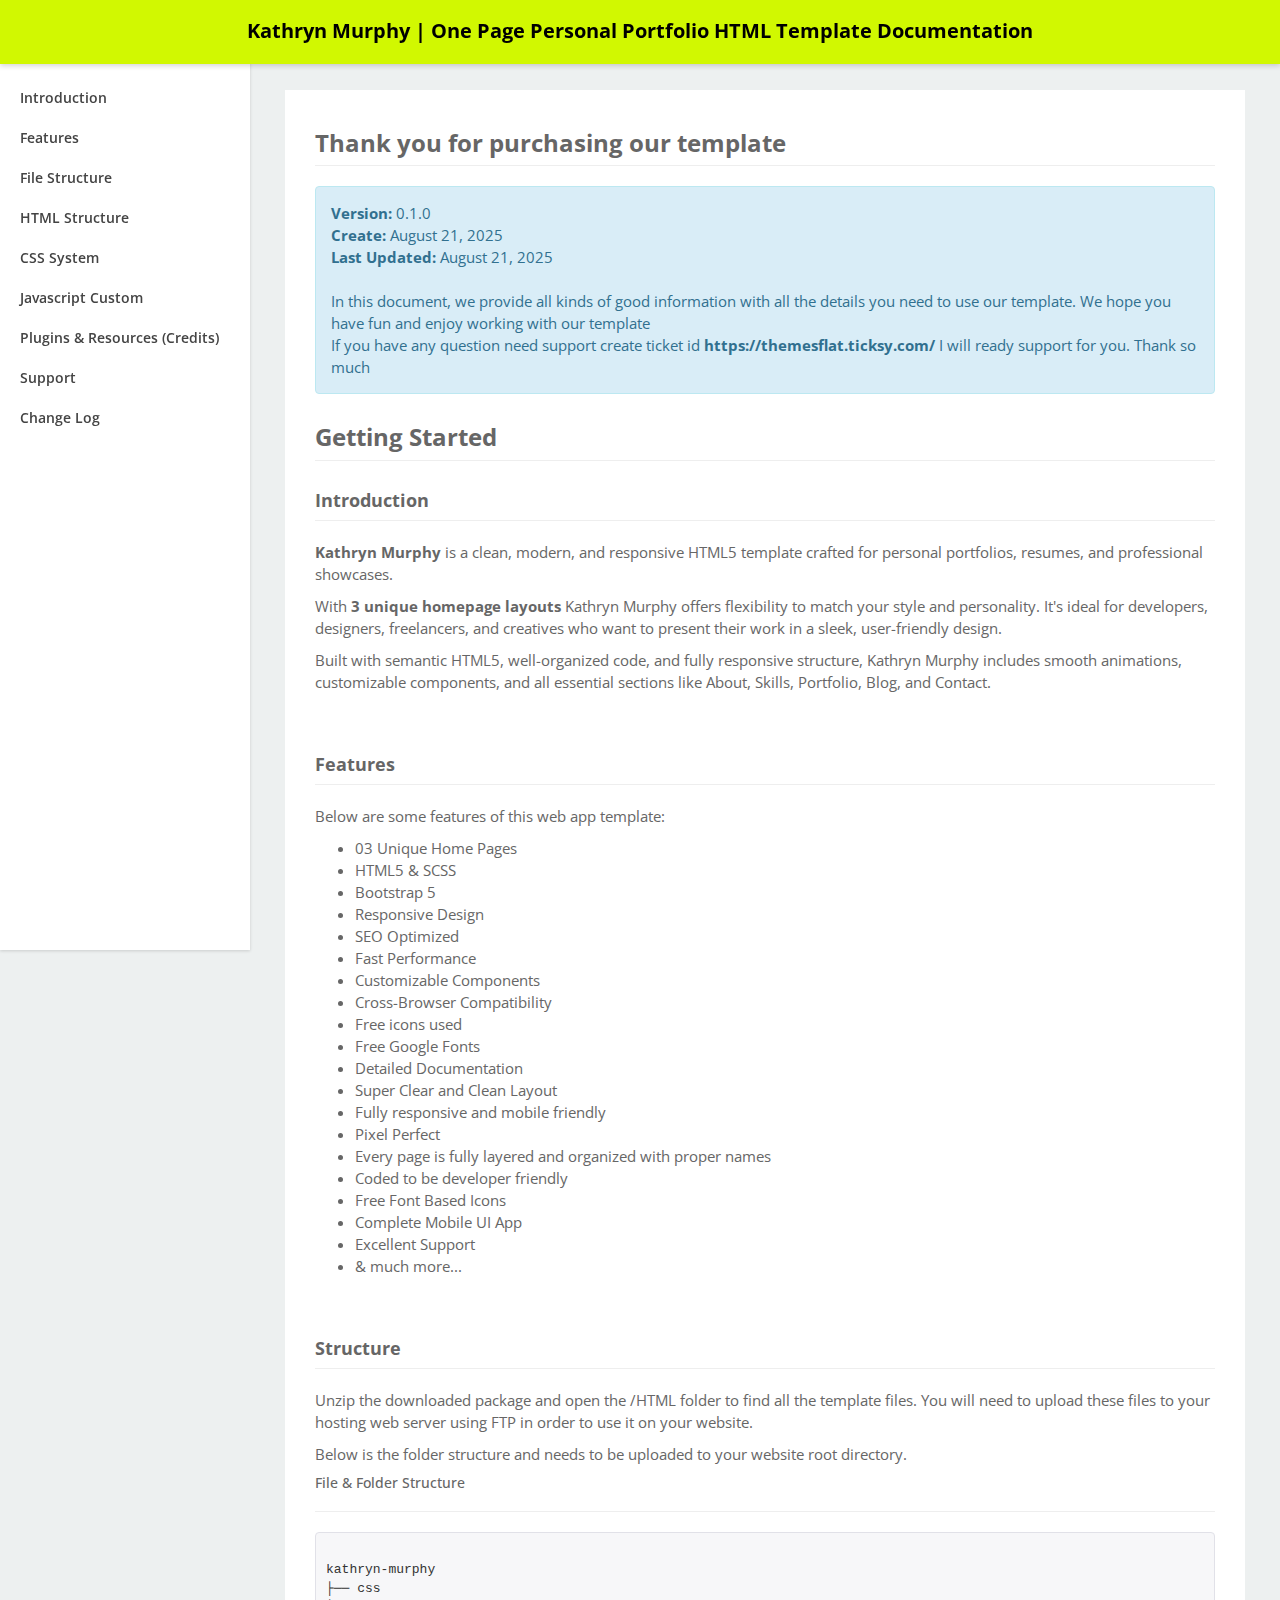
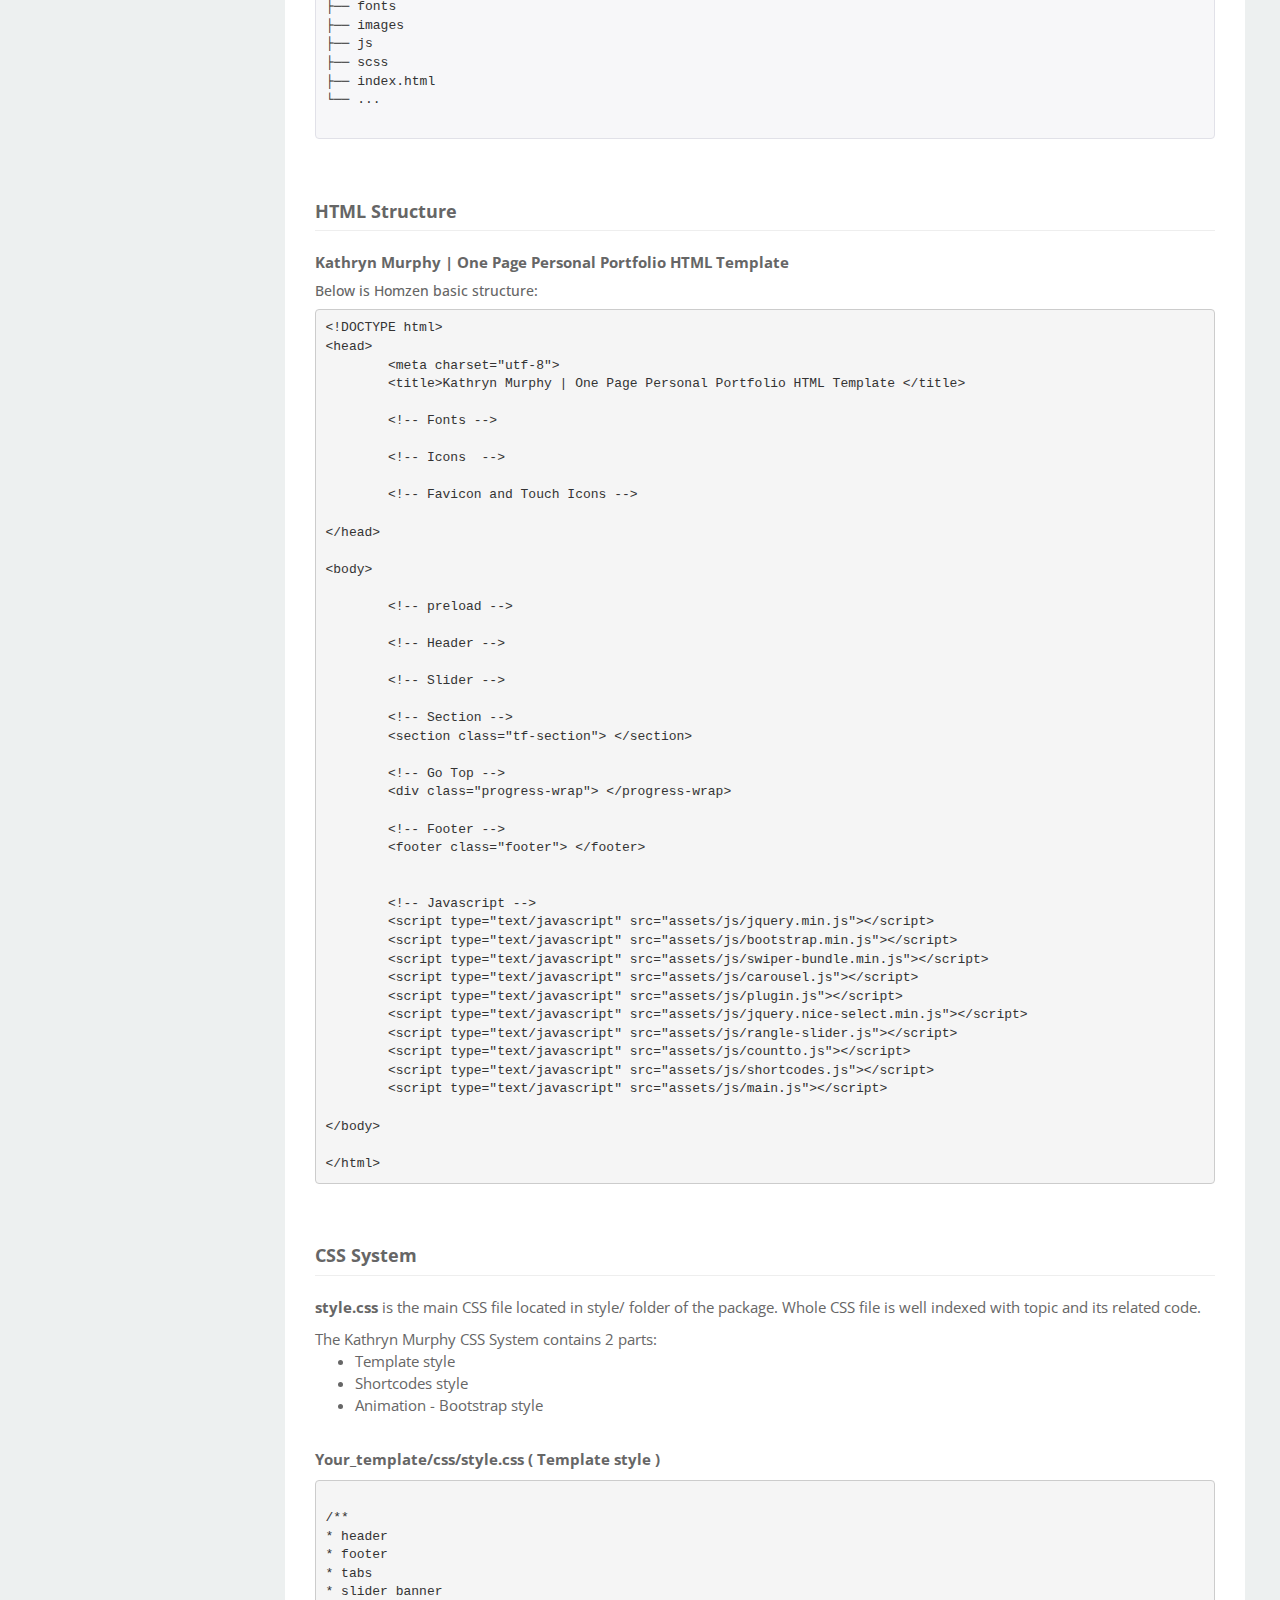
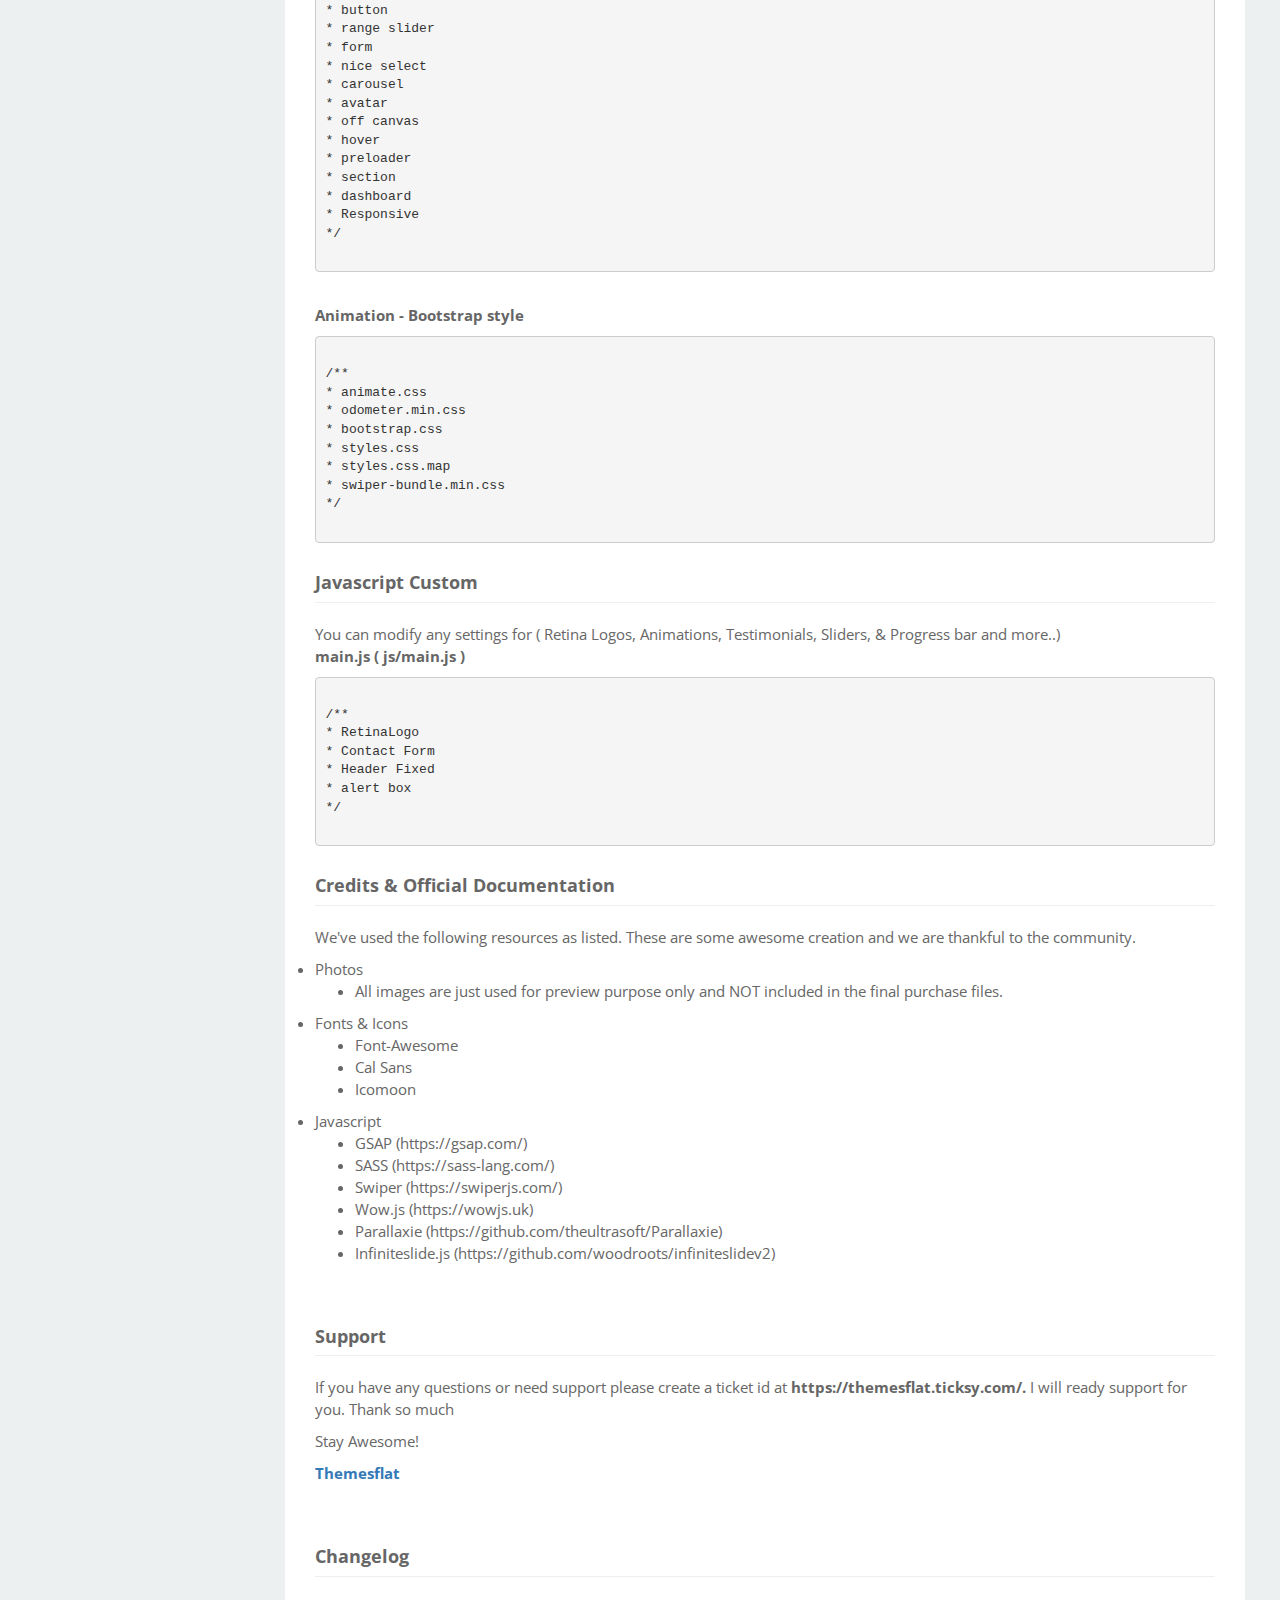
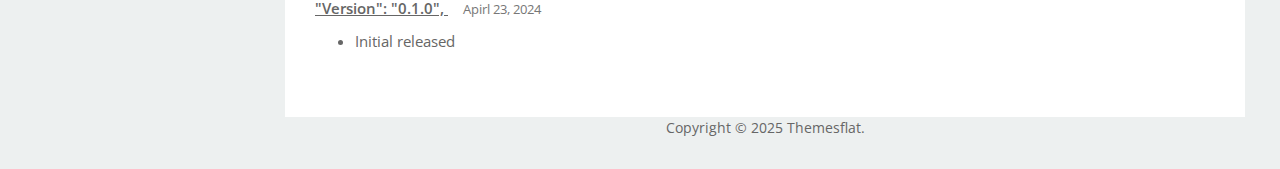
<file: documentation/index.html>
<!DOCTYPE html>
<html lang="en">

<head>
	<!--SEO Meta Tags-->
	<meta charset="utf-8" />
	<!-- SITE TITLE -->
	<title>Kathryn Murphy | One Page Personal Portfolio HTML Template</title>
	<meta name="viewport" content="width=device-width, initial-scale=1.0, maximum-scale=1.0, user-scalable=no" />
	<meta content="Responsive Bootstrap Landing Page Template" name="description" />
	<meta name="keywords" content="Landing, Bootstrap, Landing page, Template, Registration, Landing">
	<meta content="Themesdesign" name="author" />
	<meta http-equiv="X-UA-Compatible" content="IE=edge" />

	<link rel="shortcut icon" href="favicon/favicon.png">

	<!-- Google-Fonts -->
	<link rel="stylesheet" href="http://fonts.googleapis.com/css?family=Open+Sans:400,600,700,800">

	<!-- Bootstrap Core CSS -->
	<link href="css/bootstrap.min.css" rel="stylesheet">

	<link rel="stylesheet" type="text/css" href="css/prettify.css" />

	<!-- Custom CSS -->
	<link href="css/styles.css" rel="stylesheet">

</head>

<body>

	<nav class="navbar navbar-default navbar-fixed-top">
		<div class="container-fluid">
			<!-- Brand and toggle get grouped for better mobile display -->
			<div class="text-center">
				<a class="logo" href="#">Kathryn Murphy | One Page Personal Portfolio HTML Template Documentation</a>
			</div>
		</div><!-- /.container-fluid -->
	</nav>

	<div id="wrapper">

		<!-- Sidebar -->
		<div id="sidebar-wrapper">
			<ul class="sidebar-nav">
				<li>
					<a href="#introduction">Introduction</a>
				</li>

				<li>
					<a href="#feature">Features</a>
				</li>

				<li>
					<a href="#structure">File Structure</a>
				</li>

				<li>
					<a href="#html">HTML Structure</a>
				</li>

				<li>
					<a href="#css">CSS System</a>
				</li>

				<li>
					<a href="#javascript">Javascript Custom</a>
				</li>

				<li>
					<a href="#credits">Plugins &amp; Resources (Credits)</a>
				</li>
				<li>
					<a href="#support">Support</a>
				</li>
				<li><a href="#changelog">Change Log</a></li>
			</ul>
		</div>
		<!-- /#sidebar-wrapper -->

		<!-- Page Content -->
		<div id="page-content-wrapper">
			<div class="container-fluid">
				<div class="row">
					<div class="col-lg-12">
						<div class="right-bar">

							<div>

								<div id="introduction">
									<h3 class="page-header">Thank you for purchasing our template</h3>

									<div>
										<div class="alert alert-info">
											
											<strong>Version:</strong> 0.1.0<br>
											<strong>Create:</strong> August 21, 2025<br>
											<strong>Last Updated:</strong> August 21, 2025<br><br>

											In this document, we provide all kinds of good information with all the details you need to use our template. We hope you have fun and enjoy working with our template <br>
											<p>If you have any question need support create ticket id <strong><a href="https://themesflat.ticksy.com/">https://themesflat.ticksy.com/</a></strong> I will ready support for you. Thank so much</p>
										</div>
									</div>
								</div>

								<h3 class="page-header">Getting Started</h3>
								<div id="pwa" class="com-container">
									<h4 class="page-header">Introduction</h4>
										<p><strong>Kathryn Murphy</strong> is a clean, modern, and responsive HTML5 template crafted for personal portfolios, resumes, and professional showcases.</p>
										<p>With <strong>3 unique homepage layouts</strong> Kathryn Murphy offers flexibility to match your style and personality. It's ideal for developers, designers, freelancers, and creatives who want to present their work in a sleek, user-friendly design.</p>
										<p>Built with semantic HTML5, well-organized code, and fully responsive structure, Kathryn Murphy includes smooth animations, customizable components, and all essential sections like About, Skills, Portfolio, Blog, and Contact.</p>
								</div>		
			

								<div id="feature" class="com-container">
									<h4 class="page-header">Features</h4>
									<p> Below are some features of this web app template:</p>
									<ul>	
										<li>03 Unique Home Pages</li>
										<li>HTML5 & SCSS</li>
										<li>Bootstrap 5</li>
										<li>Responsive Design</li>
										<li>SEO Optimized</li>		
										<li>Fast Performance</li>
										<li>Customizable Components</li>
										<li>Cross-Browser Compatibility</li>
										<li>Free icons used</li>
										<li>Free Google Fonts</li>
										<li>Detailed Documentation</li>
										<li>Super Clear and Clean Layout</li>
										<li>Fully responsive and mobile friendly</li>
										<li>Pixel Perfect</li>
										<li>Every page is fully layered and organized with proper names</li>	
										<li>Coded to be developer friendly</li>	
										<li>Free Font Based Icons</li>	
										<li>Complete Mobile UI App</li>
										<li>Excellent Support</li>
										<li>&amp; much more...</li>
									</ul>
								</div>

								<div id="structure" class="com-container">
									<h4 class="page-header">Structure</h4>
									<p>Unzip the downloaded package and open the /HTML folder to find all the template files. You will need to upload these files to your hosting web server using FTP in order to use it on your website.</p>
									<p>Below is the folder structure and needs to be uploaded to your website root directory.</p>
									<h5>File &amp; Folder Structure</h5>
											<hr />

											<pre class="prettyprint">

kathryn-murphy
├── css 
├── fonts
├── images
├── js
├── scss
├── index.html
└── ...

</pre>
</div>

									<div id="html" class="com-container">
										<h4 class="page-header">HTML Structure</h4>
										<div class="content"><strong>Kathryn Murphy | One Page Personal Portfolio HTML Template</strong>
											<h5>Below is Homzen basic structure:</h5>
							
<pre><code class="language-markup">&lt;!DOCTYPE html&gt;
&lt;head&gt;
	&lt;meta charset=&quot;utf-8&quot;&gt;
	&lt;title&gt;Kathryn Murphy | One Page Personal Portfolio HTML Template &lt;/title&gt;
							
	&lt;!-- Fonts --&gt;
							
	&lt;!-- Icons  --&gt;
							
	&lt;!-- Favicon and Touch Icons --&gt;
							
&lt;/head&gt;
							
&lt;body&gt;

	&lt;!-- preload --&gt;	
	
	&lt;!-- Header --&gt;	
							
	&lt;!-- Slider --&gt;
							
	&lt;!-- Section --&gt;
	&lt;section class=&quot;tf-section&quot;&gt; &lt;/section&gt;

	&lt;!-- Go Top --&gt;
	&lt;div class=&quot;progress-wrap&quot;&gt; &lt;/progress-wrap&gt;
							
	&lt;!-- Footer --&gt;
	&lt;footer class=&quot;footer&quot;&gt; &lt;/footer&gt;
							
							   
	&lt;!-- Javascript --&gt;
	&lt;script type=&quot;text/javascript&quot; src=&quot;assets/js/jquery.min.js&quot;&gt;&lt;/script&gt;
	&lt;script type=&quot;text/javascript&quot; src=&quot;assets/js/bootstrap.min.js&quot;&gt;&lt;/script&gt;
	&lt;script type=&quot;text/javascript&quot; src=&quot;assets/js/swiper-bundle.min.js&quot;&gt;&lt;/script&gt;
	&lt;script type=&quot;text/javascript&quot; src=&quot;assets/js/carousel.js&quot;&gt;&lt;/script&gt;   
	&lt;script type=&quot;text/javascript&quot; src=&quot;assets/js/plugin.js&quot;&gt;&lt;/script&gt;    
	&lt;script type=&quot;text/javascript&quot; src=&quot;assets/js/jquery.nice-select.min.js&quot;&gt;&lt;/script&gt;   
	&lt;script type=&quot;text/javascript&quot; src=&quot;assets/js/rangle-slider.js&quot;&gt;&lt;/script&gt;
	&lt;script type=&quot;text/javascript&quot; src=&quot;assets/js/countto.js&quot;&gt;&lt;/script&gt;
	&lt;script type=&quot;text/javascript&quot; src=&quot;assets/js/shortcodes.js&quot;&gt;&lt;/script&gt;
	&lt;script type=&quot;text/javascript&quot; src=&quot;assets/js/main.js&quot;&gt;&lt;/script&gt;

&lt;/body&gt;
							
&lt;/html&gt;</code></pre>
							
										</div>
										<!-- /.content -->
									</div>


									<div id="css" class="com-container">
										<h4 class="page-header">CSS System</h4>
										<p><strong>style.css</strong> is the main CSS file located in style/ folder of the package. Whole CSS file is well indexed with topic and its related code.
										</p>
										<div class="content">
											The Kathryn Murphy CSS System contains 2 parts:
											<ul>
												<li>Template style</li>
												<li>Shortcodes style</li>
												<li>Animation - Bootstrap style</li>
											</ul>
											<p><br><strong>Your_template/css/style.css ( Template style )</strong></p>
											<pre><code class="language-markup">
/**
* header
* footer
* tabs
* slider banner
* button
* range slider
* form
* nice select
* carousel
* avatar
* off canvas
* hover
* preloader
* section
* dashboard
* Responsive
*/
											</code></pre>


											<p><br><strong>Animation - Bootstrap style</strong></p>
											<pre><code class="language-markup">
/** 
* animate.css
* odometer.min.css
* bootstrap.css
* styles.css
* styles.css.map
* swiper-bundle.min.css
*/
											</code></pre>
									</div>

									<div id="javascript" class="com-container">
										<h4 class="page-header">Javascript Custom</h4>
										<div class="content">
											You can modify any settings for ( Retina Logos, Animations, Testimonials, Sliders, &amp; Progress bar and more..) <br>
											<p><strong>main.js ( js/main.js )</strong></p>
											<pre><code class="language-markup">
/**
* RetinaLogo
* Contact Form
* Header Fixed
* alert box
*/
							
</code></pre>
</div><!-- /.content -->

									<div id="credits" class="com-container">
										<h4 class="page-header">Credits &amp; Official Documentation</h4>
										<p>We've used the following resources as listed. These are some awesome creation
											and we are thankful to the community.</p>
											<li>
												Photos
												<ul>
													<li>All images are just used for preview purpose only and NOT included in the final purchase files.</li>
												</ul>
											</li>
											<li>
												Fonts &amp; Icons
												<ul>
													<li><a href="http://fortawesome.github.io/Font-Awesome/" target="blank">Font-Awesome</a></li>
													<li><a href="https://fonts.google.com/specimen/Cal+Sans" rel="nofollow">Cal Sans</a></li>													
													<li><a href="https://icomoon.io/" rel="nofollow">Icomoon</a></li>
												</ul>
											</li>
										<li>
											Javascript
											<ul>
												<li>GSAP (<a href="https://gsap.com/" target="_blank">https://gsap.com/</a>)</li>
												<li>SASS (<a href="https://sass-lang.com/" target="_blank">https://sass-lang.com/</a>)</li>    
												<li>Swiper (<a href="https://swiperjs.com/" target="_blank">https://swiperjs.com/</a>)</li>         
												<li>Wow.js (<a href="https://wowjs.uk" target="_blank">https://wowjs.uk</a>)</li>     
												<li>Parallaxie (<a href="https://github.com/theultrasoft/Parallaxie" target="_blank">https://github.com/theultrasoft/Parallaxie</a>)</li>     
												<li>Infiniteslide.js (<a href="https://github.com/woodroots/infiniteslidev2" target="_blank">https://github.com/woodroots/infiniteslidev2</a>)</li>    
											</ul>
											
										</li>
										
									</div>

									<div id="support" class="com-container">
										<h4 class="page-header">Support</h4>
										<p class="m-t-20">
											If you have any questions or need support please create a ticket id at <strong><a href="https://themesflat.ticksy.com/">https://themesflat.ticksy.com/.</a></strong> I will ready support for you. Thank so much
										</p>

										<p>
											Stay Awesome!
										</p>

										<p class="text-primary">
											<strong><a href="https://themeforest.net/user/themesflat/portfolio">Themesflat</a></strong>
										</p>
									</div>

									<div id="changelog">

										<h4 class="page-header">Changelog</h4>

										<p style="margin-top: 20px;"><span
												style="text-decoration: underline; font-weight: 600;">"Version": "0.1.0",
											</span> &nbsp;&nbsp;&nbsp;<small class="text-muted"> Apirl 23, 2024</small></p>

										<ul>
											<li>
												Initial released
											</li>
										</ul>

									</div>

								</div>
							</div>
						</div>
					</div>
				</div>
				<!-- /#page-content-wrapper -->

				<div class="text-center">
					<p class="copy">Copyright © 2025 Themesflat.</p>
				</div>
			</div>
			<!-- /#wrapper -->

			<!-- jQuery -->
			<script src="js/jquery.js"></script>

			<!-- Bootstrap Core JavaScript -->
			<script src="js/bootstrap.min.js"></script>

			<script src="js/jquery.easing.min.js"></script>

			<script type="text/javascript" src="js/prettify.js"></script>

			<!-- Menu Toggle Script -->
			<script>

				//jQuery for page scrolling feature - requires jQuery Easing plugin
				$(function () {
					$('.sidebar-nav a').bind('click', function (event) {
						var $anchor = $(this);
						$('html, body').stop().animate({
							scrollTop: $($anchor.attr('href')).offset().top - 100
						}, 1500, 'easeInOutExpo');
						event.preventDefault();
					});
				});
			</script>

</body>

</html>
</file>
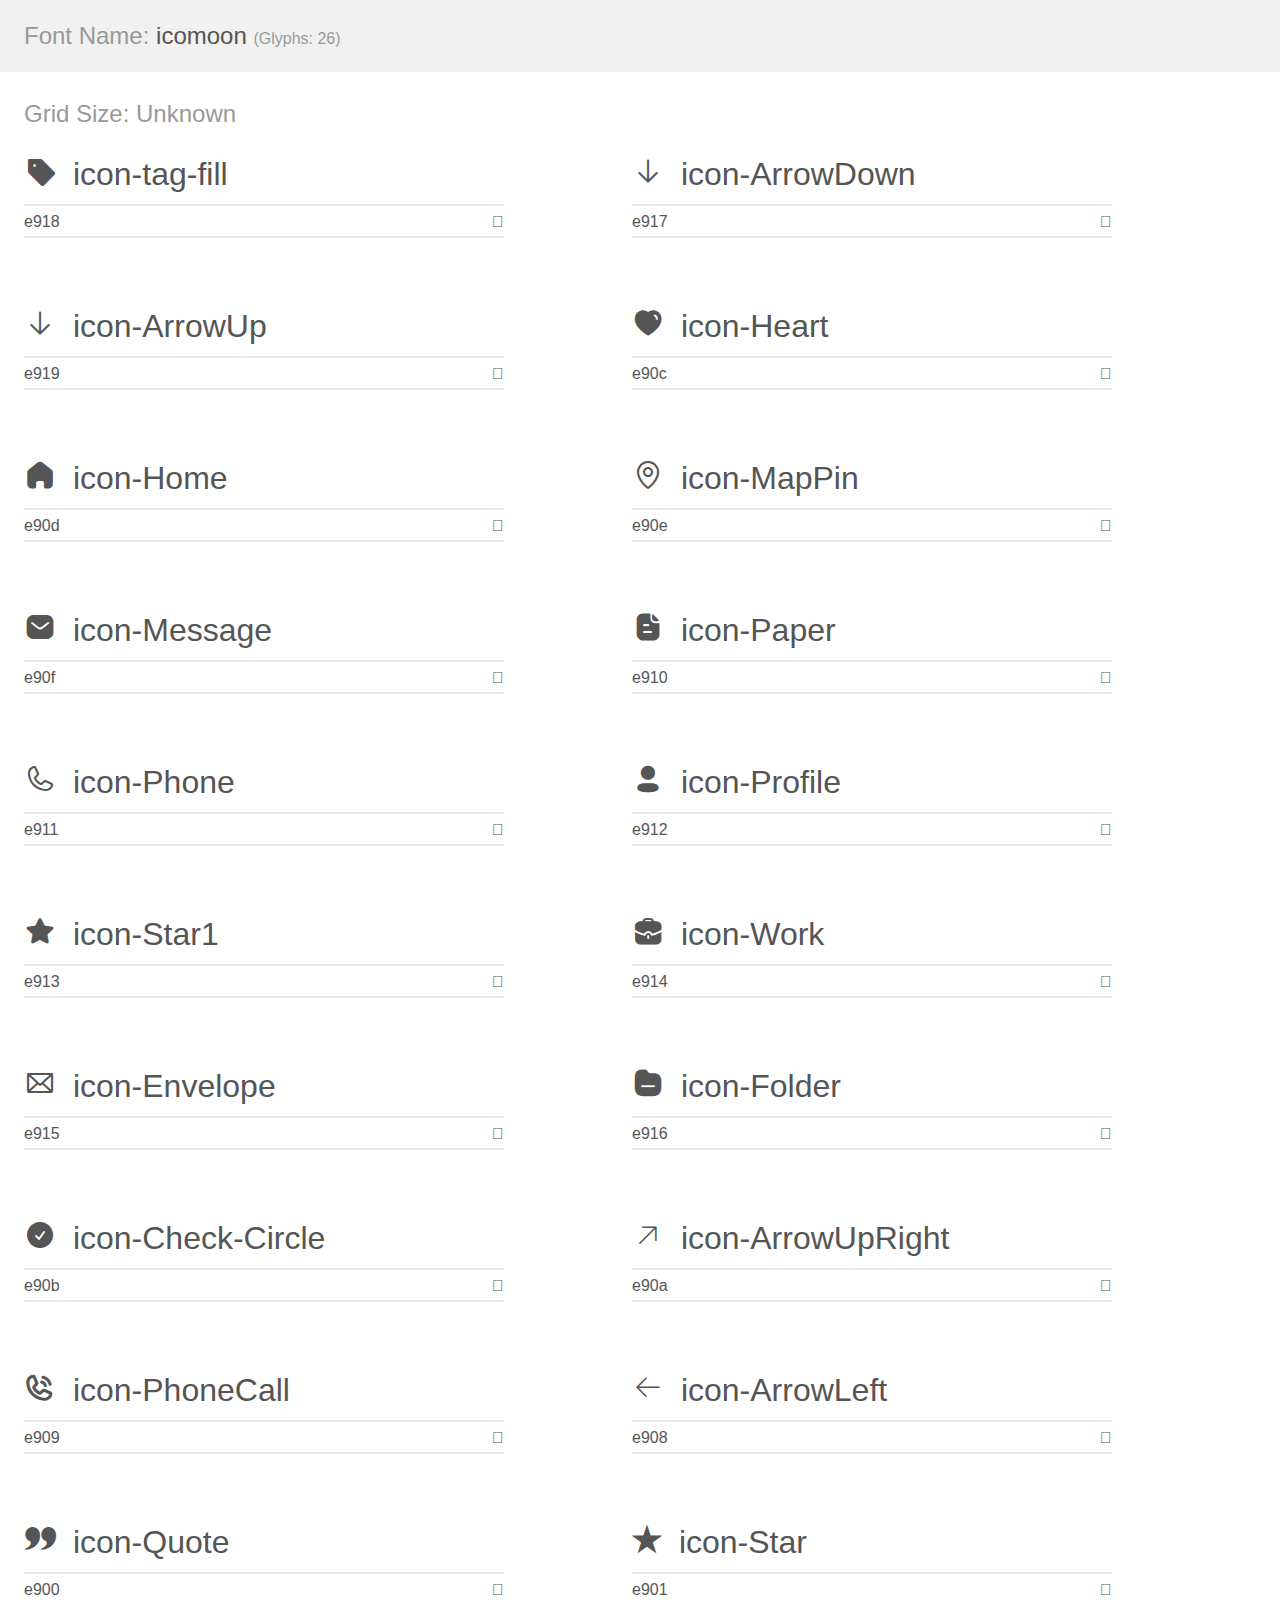
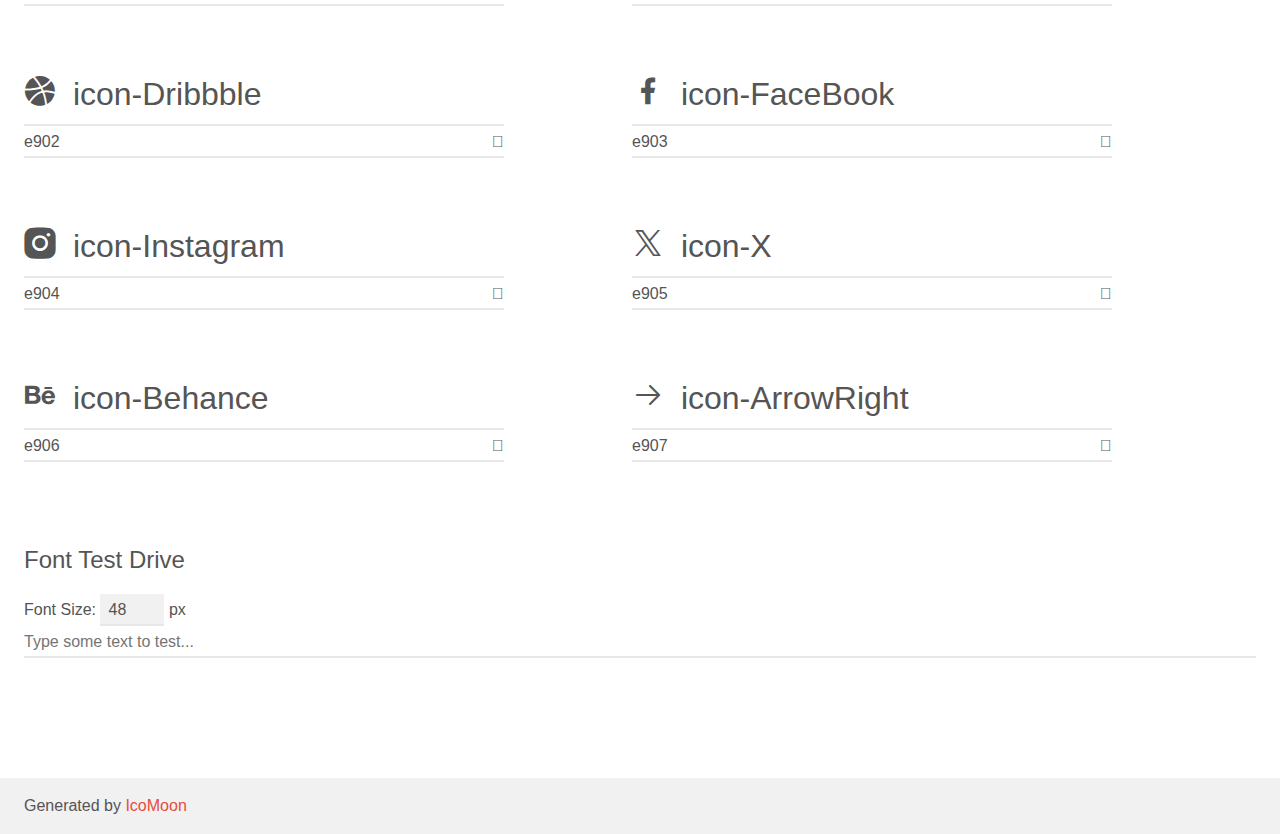
<file: icons/icomoon/demo.html>
<!doctype html>
<html>

<head>
    <meta charset="utf-8">
    <title>IcoMoon Demo</title>
    <meta name="description" content="An Icon Font Generated By IcoMoon.io">
    <meta name="viewport" content="width=device-width, initial-scale=1">
    <link rel="stylesheet" href="demo-files/demo.css">
    <link rel="stylesheet" href="style.css">
</head>

<body>
    <div class="bgc1 clearfix">
        <h1 class="mhmm mvm"><span class="fgc1">Font Name:</span> icomoon <small class="fgc1">(Glyphs:&nbsp;26)</small>
        </h1>
    </div>
    <div class="clearfix mhl ptl">
        <h1 class="mvm mtn fgc1">Grid Size: Unknown</h1>
        <div class="glyph fs1">
            <div class="clearfix bshadow0 pbs">
                <span class="icon-tag-fill"></span>
                <span class="mls"> icon-tag-fill</span>
            </div>
            <fieldset class="fs0 size1of1 clearfix hidden-false">
                <input type="text" readonly value="e918" class="unit size1of2" />
                <input type="text" maxlength="1" readonly value="&#xe918;" class="unitRight size1of2 talign-right" />
            </fieldset>
            <div class="fs0 bshadow0 clearfix hidden-true">
                <span class="unit pvs fgc1">liga: </span>
                <input type="text" readonly value="" class="liga unitRight" />
            </div>
        </div>
        <div class="glyph fs1">
            <div class="clearfix bshadow0 pbs">
                <span class="icon-ArrowDown"></span>
                <span class="mls"> icon-ArrowDown</span>
            </div>
            <fieldset class="fs0 size1of1 clearfix hidden-false">
                <input type="text" readonly value="e917" class="unit size1of2" />
                <input type="text" maxlength="1" readonly value="&#xe917;" class="unitRight size1of2 talign-right" />
            </fieldset>
            <div class="fs0 bshadow0 clearfix hidden-true">
                <span class="unit pvs fgc1">liga: </span>
                <input type="text" readonly value="" class="liga unitRight" />
            </div>
        </div>
        <div class="glyph fs1">
            <div class="clearfix bshadow0 pbs">
                <span class="icon-ArrowDown"></span>
                <span class="mls"> icon-ArrowUp</span>
            </div>
            <fieldset class="fs0 size1of1 clearfix hidden-false">
                <input type="text" readonly value="e919" class="unit size1of2" />
                <input type="text" maxlength="1" readonly value="&#xe919;" class="unitRight size1of2 talign-right" />
            </fieldset>
            <div class="fs0 bshadow0 clearfix hidden-true">
                <span class="unit pvs fgc1">liga: </span>
                <input type="text" readonly value="" class="liga unitRight" />
            </div>
        </div>
        <div class="glyph fs1">
            <div class="clearfix bshadow0 pbs">
                <span class="icon-Heart"></span>
                <span class="mls"> icon-Heart</span>
            </div>
            <fieldset class="fs0 size1of1 clearfix hidden-false">
                <input type="text" readonly value="e90c" class="unit size1of2" />
                <input type="text" maxlength="1" readonly value="&#xe90c;" class="unitRight size1of2 talign-right" />
            </fieldset>
            <div class="fs0 bshadow0 clearfix hidden-true">
                <span class="unit pvs fgc1">liga: </span>
                <input type="text" readonly value="" class="liga unitRight" />
            </div>
        </div>
        <div class="glyph fs1">
            <div class="clearfix bshadow0 pbs">
                <span class="icon-Home"></span>
                <span class="mls"> icon-Home</span>
            </div>
            <fieldset class="fs0 size1of1 clearfix hidden-false">
                <input type="text" readonly value="e90d" class="unit size1of2" />
                <input type="text" maxlength="1" readonly value="&#xe90d;" class="unitRight size1of2 talign-right" />
            </fieldset>
            <div class="fs0 bshadow0 clearfix hidden-true">
                <span class="unit pvs fgc1">liga: </span>
                <input type="text" readonly value="" class="liga unitRight" />
            </div>
        </div>
        <div class="glyph fs1">
            <div class="clearfix bshadow0 pbs">
                <span class="icon-MapPin"></span>
                <span class="mls"> icon-MapPin</span>
            </div>
            <fieldset class="fs0 size1of1 clearfix hidden-false">
                <input type="text" readonly value="e90e" class="unit size1of2" />
                <input type="text" maxlength="1" readonly value="&#xe90e;" class="unitRight size1of2 talign-right" />
            </fieldset>
            <div class="fs0 bshadow0 clearfix hidden-true">
                <span class="unit pvs fgc1">liga: </span>
                <input type="text" readonly value="" class="liga unitRight" />
            </div>
        </div>
        <div class="glyph fs1">
            <div class="clearfix bshadow0 pbs">
                <span class="icon-Message"></span>
                <span class="mls"> icon-Message</span>
            </div>
            <fieldset class="fs0 size1of1 clearfix hidden-false">
                <input type="text" readonly value="e90f" class="unit size1of2" />
                <input type="text" maxlength="1" readonly value="&#xe90f;" class="unitRight size1of2 talign-right" />
            </fieldset>
            <div class="fs0 bshadow0 clearfix hidden-true">
                <span class="unit pvs fgc1">liga: </span>
                <input type="text" readonly value="" class="liga unitRight" />
            </div>
        </div>
        <div class="glyph fs1">
            <div class="clearfix bshadow0 pbs">
                <span class="icon-Paper"></span>
                <span class="mls"> icon-Paper</span>
            </div>
            <fieldset class="fs0 size1of1 clearfix hidden-false">
                <input type="text" readonly value="e910" class="unit size1of2" />
                <input type="text" maxlength="1" readonly value="&#xe910;" class="unitRight size1of2 talign-right" />
            </fieldset>
            <div class="fs0 bshadow0 clearfix hidden-true">
                <span class="unit pvs fgc1">liga: </span>
                <input type="text" readonly value="" class="liga unitRight" />
            </div>
        </div>
        <div class="glyph fs1">
            <div class="clearfix bshadow0 pbs">
                <span class="icon-Phone"></span>
                <span class="mls"> icon-Phone</span>
            </div>
            <fieldset class="fs0 size1of1 clearfix hidden-false">
                <input type="text" readonly value="e911" class="unit size1of2" />
                <input type="text" maxlength="1" readonly value="&#xe911;" class="unitRight size1of2 talign-right" />
            </fieldset>
            <div class="fs0 bshadow0 clearfix hidden-true">
                <span class="unit pvs fgc1">liga: </span>
                <input type="text" readonly value="" class="liga unitRight" />
            </div>
        </div>
        <div class="glyph fs1">
            <div class="clearfix bshadow0 pbs">
                <span class="icon-Profile"></span>
                <span class="mls"> icon-Profile</span>
            </div>
            <fieldset class="fs0 size1of1 clearfix hidden-false">
                <input type="text" readonly value="e912" class="unit size1of2" />
                <input type="text" maxlength="1" readonly value="&#xe912;" class="unitRight size1of2 talign-right" />
            </fieldset>
            <div class="fs0 bshadow0 clearfix hidden-true">
                <span class="unit pvs fgc1">liga: </span>
                <input type="text" readonly value="" class="liga unitRight" />
            </div>
        </div>
        <div class="glyph fs1">
            <div class="clearfix bshadow0 pbs">
                <span class="icon-Star1"></span>
                <span class="mls"> icon-Star1</span>
            </div>
            <fieldset class="fs0 size1of1 clearfix hidden-false">
                <input type="text" readonly value="e913" class="unit size1of2" />
                <input type="text" maxlength="1" readonly value="&#xe913;" class="unitRight size1of2 talign-right" />
            </fieldset>
            <div class="fs0 bshadow0 clearfix hidden-true">
                <span class="unit pvs fgc1">liga: </span>
                <input type="text" readonly value="" class="liga unitRight" />
            </div>
        </div>
        <div class="glyph fs1">
            <div class="clearfix bshadow0 pbs">
                <span class="icon-Work"></span>
                <span class="mls"> icon-Work</span>
            </div>
            <fieldset class="fs0 size1of1 clearfix hidden-false">
                <input type="text" readonly value="e914" class="unit size1of2" />
                <input type="text" maxlength="1" readonly value="&#xe914;" class="unitRight size1of2 talign-right" />
            </fieldset>
            <div class="fs0 bshadow0 clearfix hidden-true">
                <span class="unit pvs fgc1">liga: </span>
                <input type="text" readonly value="" class="liga unitRight" />
            </div>
        </div>
        <div class="glyph fs1">
            <div class="clearfix bshadow0 pbs">
                <span class="icon-Envelope"></span>
                <span class="mls"> icon-Envelope</span>
            </div>
            <fieldset class="fs0 size1of1 clearfix hidden-false">
                <input type="text" readonly value="e915" class="unit size1of2" />
                <input type="text" maxlength="1" readonly value="&#xe915;" class="unitRight size1of2 talign-right" />
            </fieldset>
            <div class="fs0 bshadow0 clearfix hidden-true">
                <span class="unit pvs fgc1">liga: </span>
                <input type="text" readonly value="" class="liga unitRight" />
            </div>
        </div>
        <div class="glyph fs1">
            <div class="clearfix bshadow0 pbs">
                <span class="icon-Folder"></span>
                <span class="mls"> icon-Folder</span>
            </div>
            <fieldset class="fs0 size1of1 clearfix hidden-false">
                <input type="text" readonly value="e916" class="unit size1of2" />
                <input type="text" maxlength="1" readonly value="&#xe916;" class="unitRight size1of2 talign-right" />
            </fieldset>
            <div class="fs0 bshadow0 clearfix hidden-true">
                <span class="unit pvs fgc1">liga: </span>
                <input type="text" readonly value="" class="liga unitRight" />
            </div>
        </div>
        <div class="glyph fs1">
            <div class="clearfix bshadow0 pbs">
                <span class="icon-Check-Circle"></span>
                <span class="mls"> icon-Check-Circle</span>
            </div>
            <fieldset class="fs0 size1of1 clearfix hidden-false">
                <input type="text" readonly value="e90b" class="unit size1of2" />
                <input type="text" maxlength="1" readonly value="&#xe90b;" class="unitRight size1of2 talign-right" />
            </fieldset>
            <div class="fs0 bshadow0 clearfix hidden-true">
                <span class="unit pvs fgc1">liga: </span>
                <input type="text" readonly value="" class="liga unitRight" />
            </div>
        </div>
        <div class="glyph fs1">
            <div class="clearfix bshadow0 pbs">
                <span class="icon-ArrowUpRight"></span>
                <span class="mls"> icon-ArrowUpRight</span>
            </div>
            <fieldset class="fs0 size1of1 clearfix hidden-false">
                <input type="text" readonly value="e90a" class="unit size1of2" />
                <input type="text" maxlength="1" readonly value="&#xe90a;" class="unitRight size1of2 talign-right" />
            </fieldset>
            <div class="fs0 bshadow0 clearfix hidden-true">
                <span class="unit pvs fgc1">liga: </span>
                <input type="text" readonly value="" class="liga unitRight" />
            </div>
        </div>
        <div class="glyph fs1">
            <div class="clearfix bshadow0 pbs">
                <span class="icon-PhoneCall"></span>
                <span class="mls"> icon-PhoneCall</span>
            </div>
            <fieldset class="fs0 size1of1 clearfix hidden-false">
                <input type="text" readonly value="e909" class="unit size1of2" />
                <input type="text" maxlength="1" readonly value="&#xe909;" class="unitRight size1of2 talign-right" />
            </fieldset>
            <div class="fs0 bshadow0 clearfix hidden-true">
                <span class="unit pvs fgc1">liga: </span>
                <input type="text" readonly value="" class="liga unitRight" />
            </div>
        </div>
        <div class="glyph fs1">
            <div class="clearfix bshadow0 pbs">
                <span class="icon-ArrowLeft"></span>
                <span class="mls"> icon-ArrowLeft</span>
            </div>
            <fieldset class="fs0 size1of1 clearfix hidden-false">
                <input type="text" readonly value="e908" class="unit size1of2" />
                <input type="text" maxlength="1" readonly value="&#xe908;" class="unitRight size1of2 talign-right" />
            </fieldset>
            <div class="fs0 bshadow0 clearfix hidden-true">
                <span class="unit pvs fgc1">liga: </span>
                <input type="text" readonly value="" class="liga unitRight" />
            </div>
        </div>
        <div class="glyph fs1">
            <div class="clearfix bshadow0 pbs">
                <span class="icon-Quote"></span>
                <span class="mls"> icon-Quote</span>
            </div>
            <fieldset class="fs0 size1of1 clearfix hidden-false">
                <input type="text" readonly value="e900" class="unit size1of2" />
                <input type="text" maxlength="1" readonly value="&#xe900;" class="unitRight size1of2 talign-right" />
            </fieldset>
            <div class="fs0 bshadow0 clearfix hidden-true">
                <span class="unit pvs fgc1">liga: </span>
                <input type="text" readonly value="" class="liga unitRight" />
            </div>
        </div>
        <div class="glyph fs1">
            <div class="clearfix bshadow0 pbs">
                <span class="icon-Star"></span>
                <span class="mls"> icon-Star</span>
            </div>
            <fieldset class="fs0 size1of1 clearfix hidden-false">
                <input type="text" readonly value="e901" class="unit size1of2" />
                <input type="text" maxlength="1" readonly value="&#xe901;" class="unitRight size1of2 talign-right" />
            </fieldset>
            <div class="fs0 bshadow0 clearfix hidden-true">
                <span class="unit pvs fgc1">liga: </span>
                <input type="text" readonly value="" class="liga unitRight" />
            </div>
        </div>
        <div class="glyph fs1">
            <div class="clearfix bshadow0 pbs">
                <span class="icon-Dribbble"></span>
                <span class="mls"> icon-Dribbble</span>
            </div>
            <fieldset class="fs0 size1of1 clearfix hidden-false">
                <input type="text" readonly value="e902" class="unit size1of2" />
                <input type="text" maxlength="1" readonly value="&#xe902;" class="unitRight size1of2 talign-right" />
            </fieldset>
            <div class="fs0 bshadow0 clearfix hidden-true">
                <span class="unit pvs fgc1">liga: </span>
                <input type="text" readonly value="" class="liga unitRight" />
            </div>
        </div>
        <div class="glyph fs1">
            <div class="clearfix bshadow0 pbs">
                <span class="icon-FaceBook"></span>
                <span class="mls"> icon-FaceBook</span>
            </div>
            <fieldset class="fs0 size1of1 clearfix hidden-false">
                <input type="text" readonly value="e903" class="unit size1of2" />
                <input type="text" maxlength="1" readonly value="&#xe903;" class="unitRight size1of2 talign-right" />
            </fieldset>
            <div class="fs0 bshadow0 clearfix hidden-true">
                <span class="unit pvs fgc1">liga: </span>
                <input type="text" readonly value="" class="liga unitRight" />
            </div>
        </div>
        <div class="glyph fs1">
            <div class="clearfix bshadow0 pbs">
                <span class="icon-Instagram"></span>
                <span class="mls"> icon-Instagram</span>
            </div>
            <fieldset class="fs0 size1of1 clearfix hidden-false">
                <input type="text" readonly value="e904" class="unit size1of2" />
                <input type="text" maxlength="1" readonly value="&#xe904;" class="unitRight size1of2 talign-right" />
            </fieldset>
            <div class="fs0 bshadow0 clearfix hidden-true">
                <span class="unit pvs fgc1">liga: </span>
                <input type="text" readonly value="" class="liga unitRight" />
            </div>
        </div>
        <div class="glyph fs1">
            <div class="clearfix bshadow0 pbs">
                <span class="icon-X"></span>
                <span class="mls"> icon-X</span>
            </div>
            <fieldset class="fs0 size1of1 clearfix hidden-false">
                <input type="text" readonly value="e905" class="unit size1of2" />
                <input type="text" maxlength="1" readonly value="&#xe905;" class="unitRight size1of2 talign-right" />
            </fieldset>
            <div class="fs0 bshadow0 clearfix hidden-true">
                <span class="unit pvs fgc1">liga: </span>
                <input type="text" readonly value="" class="liga unitRight" />
            </div>
        </div>
        <div class="glyph fs1">
            <div class="clearfix bshadow0 pbs">
                <span class="icon-Behance"></span>
                <span class="mls"> icon-Behance</span>
            </div>
            <fieldset class="fs0 size1of1 clearfix hidden-false">
                <input type="text" readonly value="e906" class="unit size1of2" />
                <input type="text" maxlength="1" readonly value="&#xe906;" class="unitRight size1of2 talign-right" />
            </fieldset>
            <div class="fs0 bshadow0 clearfix hidden-true">
                <span class="unit pvs fgc1">liga: </span>
                <input type="text" readonly value="" class="liga unitRight" />
            </div>
        </div>
        <div class="glyph fs1">
            <div class="clearfix bshadow0 pbs">
                <span class="icon-ArrowRight"></span>
                <span class="mls"> icon-ArrowRight</span>
            </div>
            <fieldset class="fs0 size1of1 clearfix hidden-false">
                <input type="text" readonly value="e907" class="unit size1of2" />
                <input type="text" maxlength="1" readonly value="&#xe907;" class="unitRight size1of2 talign-right" />
            </fieldset>
            <div class="fs0 bshadow0 clearfix hidden-true">
                <span class="unit pvs fgc1">liga: </span>
                <input type="text" readonly value="" class="liga unitRight" />
            </div>
        </div>
    </div>

    <!--[if gt IE 8]><!-->
    <div class="mhl clearfix mbl">
        <h1>Font Test Drive</h1>
        <label>
            Font Size: <input id="fontSize" type="number" class="textbox0 mbm" min="8" value="48" />
            px
        </label>
        <input id="testText" type="text" class="phl size1of1 mvl" placeholder="Type some text to test..." value="" />
        <div id="testDrive" class="icon-" style="font-family: icomoon">&nbsp;
        </div>
    </div>
    <!--<![endif]-->
    <div class="bgc1 clearfix">
        <p class="mhl">Generated by <a href="https://icomoon.io/app">IcoMoon</a></p>
    </div>

    <script src="demo-files/demo.js"></script>
</body>

</html>
</file>
<file: documentation/css/prettify.css>
/* Pretty printing styles. Used with prettify.js.
 *
 * This version is slight modified based on the original version.
 *
 * Name:	Stanley Ng
 * Email: 	stanleyhlng@googlegroups.com
 * 
 * Reference:
 * http://code.google.com/p/google-code-prettify/source/browse/trunk/src/prettify.css
 */
.pln {
  color: #48484C; }

.str {
  color: #DD1144; }

.kwd {
  color: #1E347B; }

.com {
  color: #93A1A1; }

.typ {
  color: teal; }

.lit {
  color: #195F91; }

.pun {
  color: #93A1A1; }

.opn {
  color: #93A1A1; }

.clo {
  color: #93A1A1; }

.tag {
  color: #008; }

.atn {
  color: teal; }

.atv {
  color: #DD1144; }

.dec {
  color: teal; }

.var {
  color: teal; }

.fun {
  color: #DC322F; }

/* Put a border around prettyprinted code snippets. */
pre.prettyprint {
  background-color: #F7F7F9;
  padding: 10px;
  border: 1px solid #E1E1E8; }

pre.prettyprint.linenums {
  box-shadow: 40px 0 0 #FBFBFC inset, 41px 0 0 #ECECF0 inset; }

/* Specify class=linenums on a pre to get line numbering */
ol.linenums {
  color: #1E347B;
  margin: 0 0 0 40px; }

ol.linenums li {
  color: #BEBEC5;
  line-height: 18px;
  padding-left: 12px;
  text-shadow: 0 1px 0 #FFFFFF; }

li.L0,
li.L1,
li.L2,
li.L3,
li.L5,
li.L6,
li.L7,
li.L8 {
  list-style-type: normal; }

/* Alternate shading for lines */
li.L1,
li.L3,
li.L5,
li.L7,
li.L9 {
  background: #eee; }
</file>
<file: documentation/css/styles.css>
/*!
 *
 * Documentation
 *
 */


body {
  font-family: 'Open Sans', sans-serif;
  font-weight: 400;
  color: #666;
  background-color: #edf0f0;
  font-size: 14px;
  line-height: 22px;
  overflow-x:hidden;
}
a {
  color: inherit;
}
a:hover,
a:focus {
  color: #1f5bf3;
  outline: none;
  text-decoration: none;
}

.p-t-20 {
	padding-top: 2em;
}

.p-t-50 {
  padding-top: 5em;
}
.list-none {
  list-style: none;
}

.navbar-default {
	border: none;
  margin-bottom: 0px;
  background: #D1F801;
  box-shadow: 0 2px 5px 0 rgba(0, 0, 0, 0.16);
  border-radius: 0px;
	padding-top: 20px;
  padding-bottom: 20px;
}

.logo {
	font-weight: 700;
	font-size: 20px;
  color: #000 !important;
}

.bg-dark {
  background-color: #000;
}

.copy {
  padding: 20px 0px 0px 0px;
}

/* Toggle Styles */


/* this css is taken from Start Bootstrap - Simple Sidebar HTML Template (http://startbootstrap.com) */
#wrapper {
	margin-top: 50px;
    padding-left: 0;
    -webkit-transition: all 0.5s ease;
    -moz-transition: all 0.5s ease;
    -o-transition: all 0.5s ease;
    transition: all 0.5s ease;
}

#wrapper.toggled {
    padding-left: 250px;
}

#sidebar-wrapper {
    background: #ffffff;
    box-shadow: 0 1px 3px rgba(0, 0, 0, 0.15);
    z-index: 1000;
    position: fixed;
    left: 250px;
    width: 0;
    height: 100%;
    margin-left: -250px;
    overflow-y: auto;
    -webkit-transition: all 0.5s ease;
    -moz-transition: all 0.5s ease;
    -o-transition: all 0.5s ease;
    transition: all 0.5s ease;
}

#wrapper.toggled #sidebar-wrapper {
    width: 250px;
}

#page-content-wrapper {
    width: 100%;
    position: absolute;
    padding: 15px;
}

#wrapper.toggled #page-content-wrapper {
    position: absolute;
    margin-right: -250px;
}

/* Sidebar Styles */

.sidebar-nav {
    position: absolute;
    top: 0;
    width: 250px;
    margin: 0;
    padding: 0;
    list-style: none;
    top: 2em;
}

.sidebar-nav li {
    text-indent: 20px;
    line-height: 40px;
}

.sidebar-nav li a {
    display: block;
    text-decoration: none;
    color: #444;
    font-weight: 600;
}

.sidebar-nav li a:hover {
    text-decoration: none;
    color: #111;
    background: rgba(0,0,0,0.05);
}

.sidebar-nav li a:active,
.sidebar-nav li a:focus {
    text-decoration: none;
}

.sidebar-nav > .sidebar-brand {
    height: 65px;
    font-size: 18px;
    line-height: 60px;
}

.sidebar-nav > .sidebar-brand a {
    color: #999999;
}

.sidebar-nav > .sidebar-brand a:hover {
    color: #fff;
    background: none;
}

@media(min-width:768px) {
    #wrapper {
        padding-left: 250px;
    }

    #wrapper.toggled {
        padding-left: 0;
    }

    #sidebar-wrapper {
        width: 250px;
    }

    #wrapper.toggled #sidebar-wrapper {
        width: 0;
    }

    #page-content-wrapper {
        padding: 20px;
        position: relative;
    }

    #wrapper.toggled #page-content-wrapper {
        position: relative;
        margin-right: 0;
    }
}

/* right bar */
.right-bar {
  background-color: #fff;
  padding: 10px 30px;
  margin-top: 20px;
  font-size: 15px;
}

.page-header {
  padding-bottom: 9px;
  margin: 30px 0 20px;
  border-bottom: 1px solid #eee;
  font-weight: 700;
}

.com-container {
	padding-bottom: 1.5em;
}

#plugin-list li,#plugin-list li a {
  font-size: 15px;
}
</file>
<file: icons/icomoon/demo-files/demo.css>
body {
  padding: 0;
  margin: 0;
  font-family: sans-serif;
  font-size: 1em;
  line-height: 1.5;
  color: #555;
  background: #fff;
}
h1 {
  font-size: 1.5em;
  font-weight: normal;
}
small {
  font-size: .66666667em;
}
a {
  color: #e74c3c;
  text-decoration: none;
}
a:hover, a:focus {
  box-shadow: 0 1px #e74c3c;
}
.bshadow0, input {
  box-shadow: inset 0 -2px #e7e7e7;
}
input:hover {
  box-shadow: inset 0 -2px #ccc;
}
input, fieldset {
  font-family: sans-serif;
  font-size: 1em;
  margin: 0;
  padding: 0;
  border: 0;
}
input {
  color: inherit;
  line-height: 1.5;
  height: 1.5em;
  padding: .25em 0;
}
input:focus {
  outline: none;
  box-shadow: inset 0 -2px #449fdb;
}
.glyph {
  font-size: 16px;
  width: 15em;
  padding-bottom: 1em;
  margin-right: 4em;
  margin-bottom: 1em;
  float: left;
  overflow: hidden;
}
.liga {
  width: 80%;
  width: calc(100% - 2.5em);
}
.talign-right {
  text-align: right;
}
.talign-center {
  text-align: center;
}
.bgc1 {
  background: #f1f1f1;
}
.fgc1 {
  color: #999;
}
.fgc0 {
  color: #000;
}
p {
  margin-top: 1em;
  margin-bottom: 1em;
}
.mvm {
  margin-top: .75em;
  margin-bottom: .75em;
}
.mtn {
  margin-top: 0;
}
.mtl, .mal {
  margin-top: 1.5em;
}
.mbl, .mal {
  margin-bottom: 1.5em;
}
.mal, .mhl {
  margin-left: 1.5em;
  margin-right: 1.5em;
}
.mhmm {
  margin-left: 1em;
  margin-right: 1em;
}
.mls {
  margin-left: .25em;
}
.ptl {
  padding-top: 1.5em;
}
.pbs, .pvs {
  padding-bottom: .25em;
}
.pvs, .pts {
  padding-top: .25em;
}
.unit {
  float: left;
}
.unitRight {
  float: right;
}
.size1of2 {
  width: 50%;
}
.size1of1 {
  width: 100%;
}
.clearfix:before, .clearfix:after {
  content: " ";
  display: table;
}
.clearfix:after {
  clear: both;
}
.hidden-true {
  display: none;
}
.textbox0 {
  width: 3em;
  background: #f1f1f1;
  padding: .25em .5em;
  line-height: 1.5;
  height: 1.5em;
}
#testDrive {
  display: block;
  padding-top: 24px;
  line-height: 1.5;
}
.fs0 {
  font-size: 16px;
}
.fs1 {
  font-size: 32px;
}
</file>
<file: icons/icomoon/style.css>
@font-face {
  font-family: 'icomoon';
  src:  url('fonts/icomoon.eot?g7ywh7');
  src:  url('fonts/icomoon.eot?g7ywh7#iefix') format('embedded-opentype'),
    url('fonts/icomoon.ttf?g7ywh7') format('truetype'),
    url('fonts/icomoon.woff?g7ywh7') format('woff'),
    url('fonts/icomoon.svg?g7ywh7#icomoon') format('svg');
  font-weight: normal;
  font-style: normal;
  font-display: block;
}

[class^="icon-"], [class*=" icon-"] {
  /* use !important to prevent issues with browser extensions that change fonts */
  font-family: 'icomoon' !important;
  speak: never;
  font-style: normal;
  font-weight: normal;
  font-variant: normal;
  text-transform: none;
  line-height: 1;

  /* Better Font Rendering =========== */
  -webkit-font-smoothing: antialiased;
  -moz-osx-font-smoothing: grayscale;
}

.icon-tag-fill:before {
  content: "\e918";
}
.icon-ArrowDown:before {
  content: "\e917";
}
.icon-ArrowUp:before {
  content: "\e919";
}
.icon-Heart:before {
  content: "\e90c";
}
.icon-Home:before {
  content: "\e90d";
}
.icon-MapPin:before {
  content: "\e90e";
}
.icon-Message:before {
  content: "\e90f";
}
.icon-Paper:before {
  content: "\e910";
}
.icon-Phone:before {
  content: "\e911";
}
.icon-Profile:before {
  content: "\e912";
}
.icon-Star1:before {
  content: "\e913";
}
.icon-Work:before {
  content: "\e914";
}
.icon-Envelope:before {
  content: "\e915";
}
.icon-Folder:before {
  content: "\e916";
}
.icon-Check-Circle:before {
  content: "\e90b";
}
.icon-ArrowUpRight:before {
  content: "\e90a";
}
.icon-PhoneCall:before {
  content: "\e909";
}
.icon-ArrowLeft:before {
  content: "\e908";
}
.icon-Quote:before {
  content: "\e900";
}
.icon-Star:before {
  content: "\e901";
}
.icon-Dribbble:before {
  content: "\e902";
}
.icon-FaceBook:before {
  content: "\e903";
}
.icon-Instagram:before {
  content: "\e904";
}
.icon-X:before {
  content: "\e905";
}
.icon-Behance:before {
  content: "\e906";
}
.icon-ArrowRight:before {
  content: "\e907";
}
</file>
